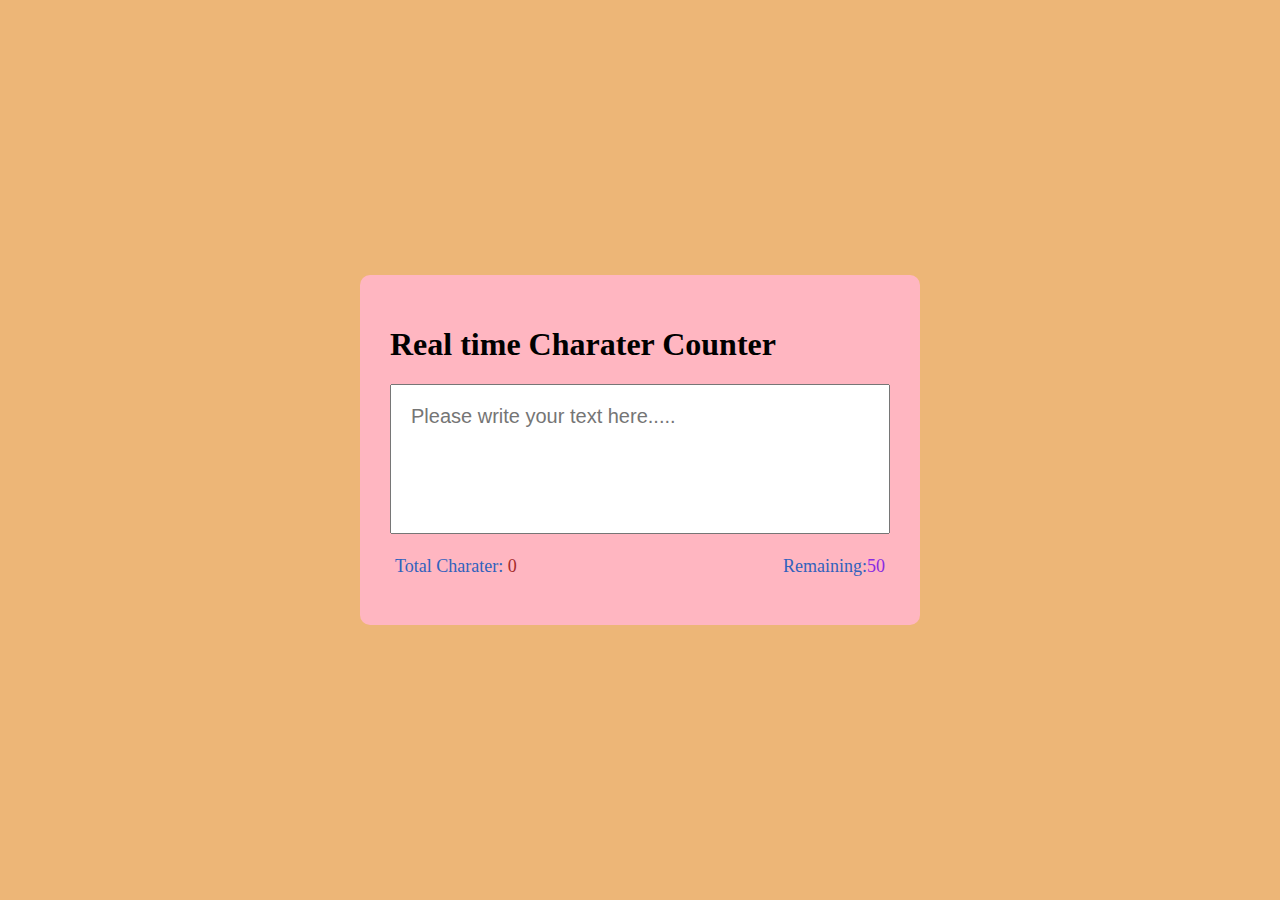
<file: index.html>
<!DOCTYPE html>
<html lang="en">
<head>
    <title>Text Counter</title>
    <link rel="stylesheet" href="style.css">
</head>
<body>
<div class="container">

        <h1 class="title">Real time Charater Counter</h1>
        <textarea class="text-area" id="text-area" maxLength="50" placeholder="Please write your text here....." ></textarea>
    
    <div class="counter-container">

        <p>Total Charater: <span class="total-letter">0</span>
        </p>
        <p>Remaining:<span class="remain-letter">50</span>
        </p>

    </div>
</div>

<script src="script.js"></script>

</body>
</html>
</file>
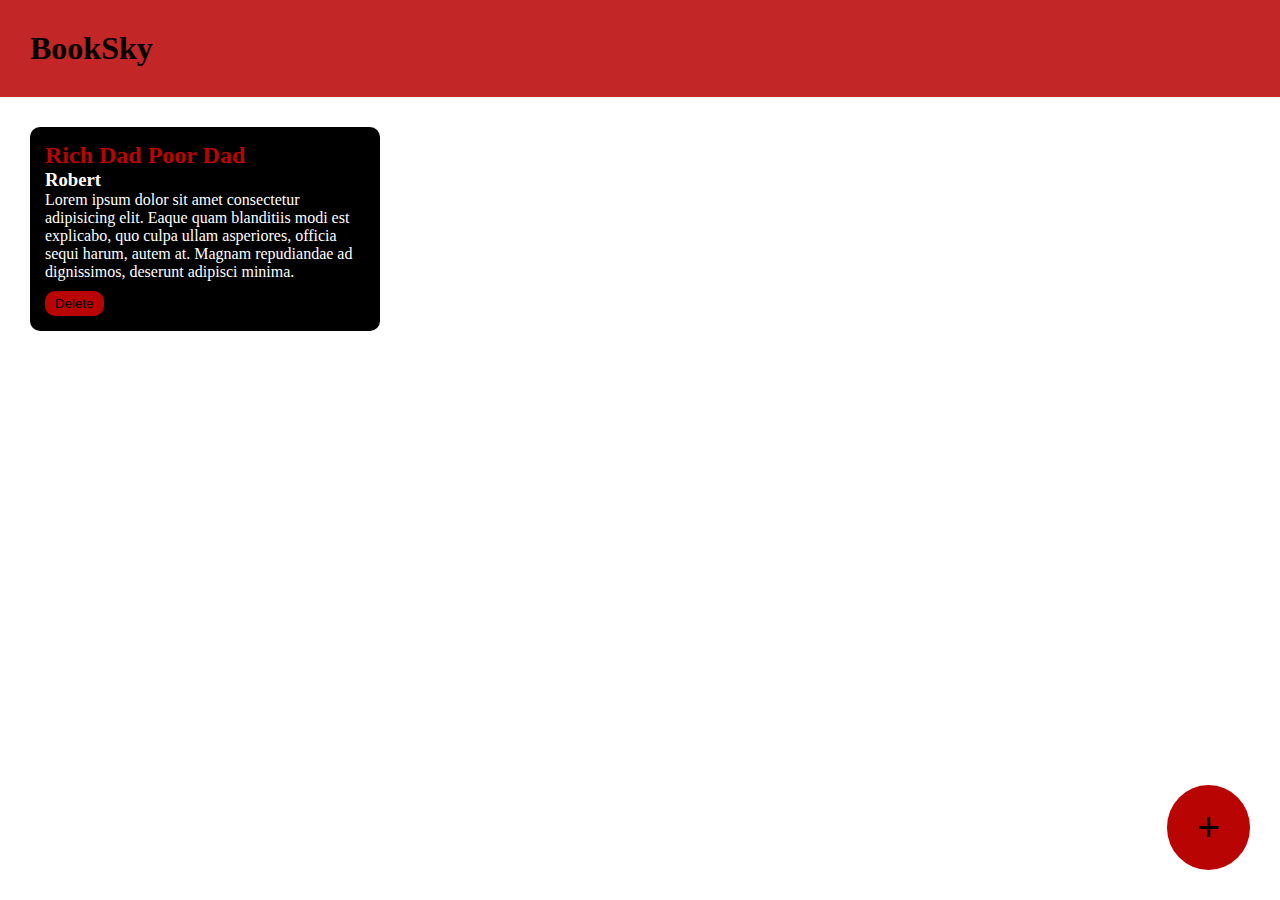
<file: Booksky Project/index.html>
<!DOCTYPE html>
<html lang="en">
<head>
    <title>Document</title>
    <link rel="stylesheet" href="style.css">
    <link rel="preconnect" href="https://fonts.googleapis.com">
    <link rel="preconnect" href="https://fonts.gstatic.com" crossorigin>
    <link href="https://fonts.googleapis.com/css2?family=M+PLUS+Rounded+1c&family=Open+Sans:ital,wght@0,300..800;1,300..800&display=swap" rel="stylesheet">
</head>
<body>
  
<div class="navbar">
    <h1>BookSky</h1>
</div>
  <div class="container">
    <div class="book-container">
        <h2>Rich Dad Poor Dad</h2>
        <h3>Robert</h3>
        <p>Lorem ipsum dolor sit amet consectetur adipisicing elit. Eaque quam blanditiis modi est explicabo, quo culpa ullam asperiores, officia sequi harum, autem at. Magnam repudiandae ad dignissimos, deserunt adipisci minima.</p>
        <button onclick="deletebutton(event)">Delete</button>
    </div>
  </div>
  <div class="popupoverlay"></div>
    <div class="popup-box">
        <h2>Add Box</h2>
        <form >
            <input type="text" placeholder="Book Title" id="book-title-input">
            <input type="text" placeholder="Author Name" id="book-author-input">
            <textarea placeholder="short description" id="book-description-input" ></textarea>
            <button id="add-book">ADD</button>
            <button id="cancel-popup">CANCEL</button>
        </form>
    </div>
  
  <button class="add-button" id="add-popup-button">+</button>
<script src="script.js"></script>
 
</body>
</html>
</file>
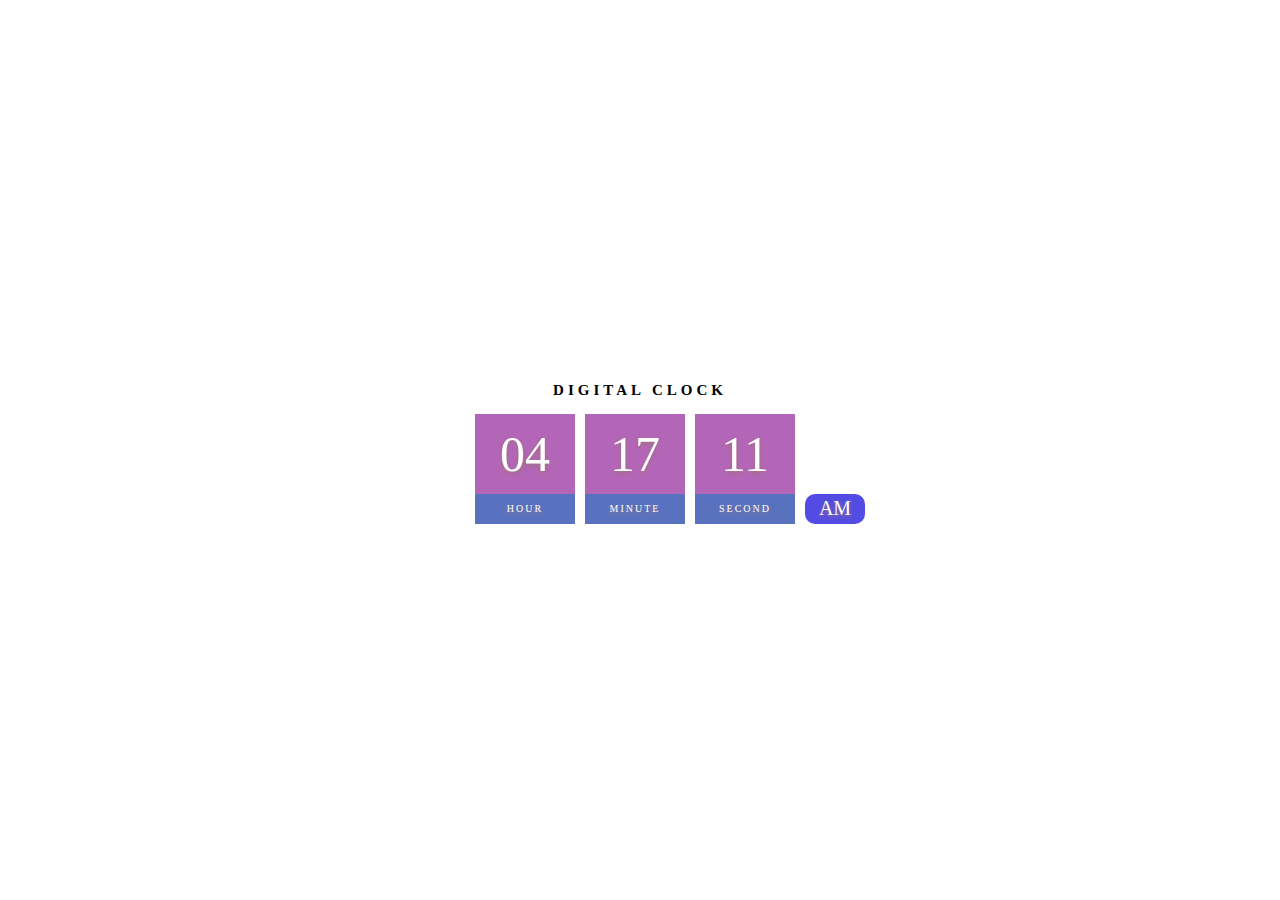
<file: Digital clock/index.html>
<!DOCTYPE html>
<html lang="en">
<head>
    <title>Clock</title>
    <link rel="stylesheet" href="style.css">
</head>
<body>
    <h1>Digital Clock</h1>
        <div class="clock">
            <div>
                <span id="hour">00</span>
                <span class="text">Hour</span>
            </div>
            <div>
                <span id="minute">00</span>
                <span class="text">Minute</span>
            </div>
            <div>
                <span id="second">00</span>
                <span class="text">Second</span>
            </div>
            <div>
                <span id="ampm">AM</span>
            </div>
        </div>


<script src="script.js"></script>

</body>
</html>
</file>
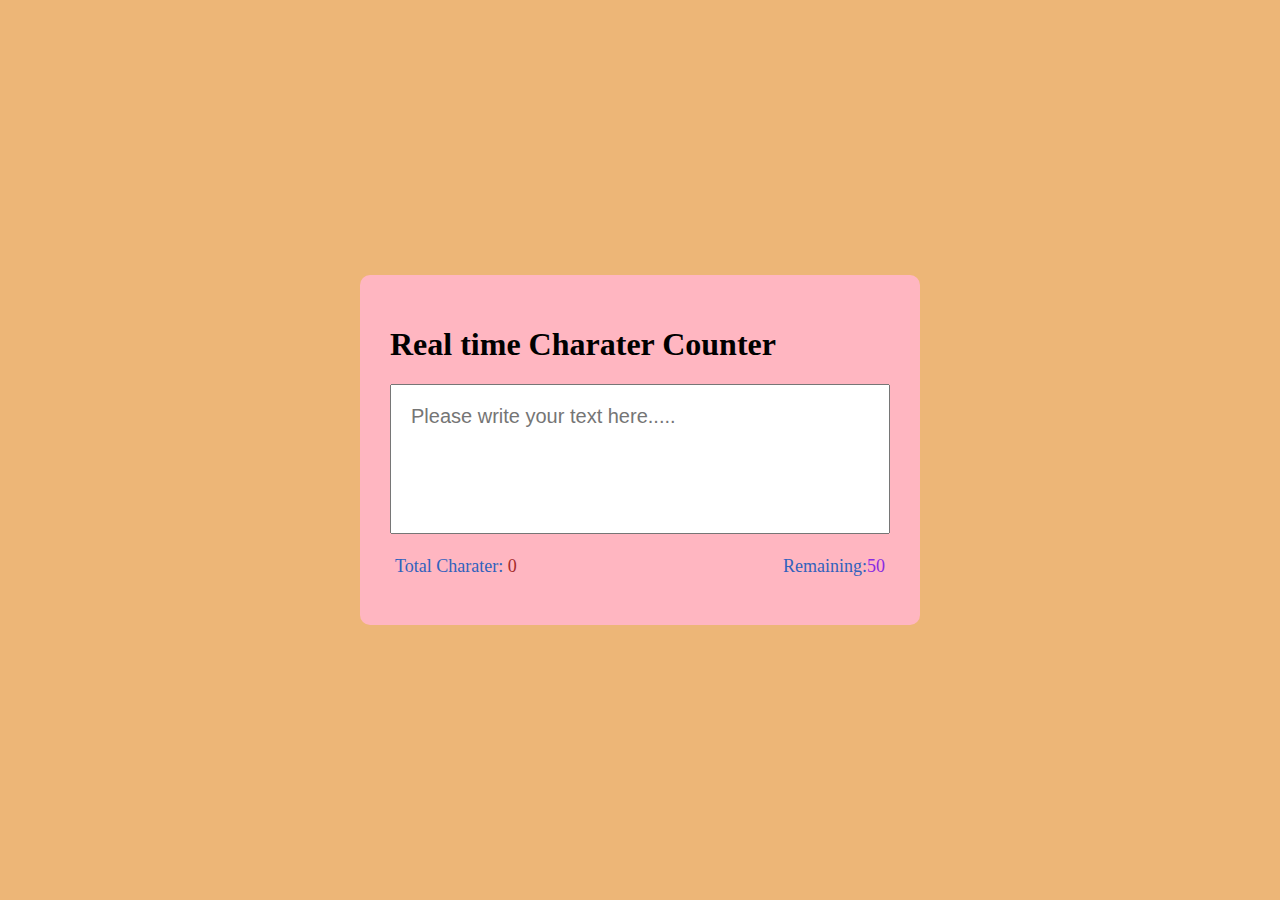
<file: Text Counter /index.html>
<!DOCTYPE html>
<html lang="en">
<head>
    <title>Text Counter</title>
    <link rel="stylesheet" href="style.css">
</head>
<body>
<div class="container">

        <h1 class="title">Real time Charater Counter</h1>
        <textarea class="text-area" id="text-area" maxLength="50" placeholder="Please write your text here....." ></textarea>
    
    <div class="counter-container">

        <p>Total Charater: <span class="total-letter">0</span>
        </p>
        <p>Remaining:<span class="remain-letter">50</span>
        </p>

    </div>
</div>

<script src="script.js"></script>

</body>
</html>
</file>
<file: style.css>
body 
{
    margin: 0;
    display: flex;
    justify-content: center;
    height: 100vh;
    align-items: center;
    background-color: rgb(237, 182, 119);
    font-family: cursive;
}
.container
{
    background-color: lightpink;
    width: 500px;
    padding: 30px;
    border-radius: 10px;
    margin: 10px;
}
.text-area
{
    width: 100%;
    height: 150px;
    font-family: sans-serif;
    font-size: 20px;
    padding: 20px;
    box-sizing: border-box;
    border: soild 2px black;
    resize: none;
}
.counter-container
{
    display: flex;
    justify-content:space-between;
    padding: 0px 5px;
    font-size: 18px;
    color: rgb(49, 98, 189);
}
.total-letter
{
    color: brown;
} 
.remain-letter
{
    color: blueviolet;
}
</file>
<file: Booksky Project/style.css>
.open-sans-uniquifier
 {
    font-family: "Open Sans", serif;
    font-optical-sizing: auto;
    font-weight: weight;
    font-style: normal;
    font-variation-settings:
      "wdth" 100;
  }

  *{
    margin: 0px;
    padding: 0px;
  }

.navbar
{
    background-color: rgba(185, 4, 4, 0.861);
    padding: 30px
}
.book-container
{
    background-color: black;
    color: rgb(255, 255, 255);
    margin: 20px;
    width: 25%;
    padding: 15px;
    border-radius: 10px;
    margin: 30px;
    display: inline-block;
    vertical-align: top;
}
.book-container h2
{
    color: rgb(185, 4, 4);
}
.book-container button
{
    background-color:rgb(185, 4, 4) ;
    color: black;
    border-radius: 10px;
    padding-top: 5px;
    padding-bottom: 5px;
    padding-left: 10px;
    padding-right: 10px;
    border: none;
    margin-top: 10px;
}

.add-button
{
    background-color: rgb(185, 4, 4) ;
    color: black;
    border-radius: 100%;
    padding-top: 20px;
    padding-bottom: 20px;
    padding-left: 30px;
    padding-right: 30px;
    font-size: 40px;
    border: none;
    position: fixed;
    bottom: 30px;
    right: 30px;
}
.popupoverlay
{
    background-color: black;
    opacity: 0.8;
    position: absolute;
    width: 100%;
    height: 100%;
    top: 0;
    left: 0;
    z-index: 1;
    display: none;
}

.popup-box
{
    background-color: rgb(185, 4, 4) ;
    width: 40%;
    padding: 40px;
    border-radius: 10px;
    position: absolute;
    top: 20%;
    left: 30%;
    z-index: 2;
    display: none;
}
.popup-box input
{
    background-color: transparent;
    border: none;
    width: 100%;
    margin: 5px;
    padding: 5px;
    font-size: 20px;
    border-bottom: solid 2px;

}

.popup-box textarea
{
    background-color: transparent;
    
    width: 100%;
    margin: 5px;
    padding: 5px;
    font-size: 20px;
    border-bottom: solid 2px;
}

.popup-box input::placeholder
{
    color:black;
}

.popup-box textarea::placeholder
{
    color:black;
}

.popup-box button {
    background-color: black;
    padding-left: 20px;
    padding-right: 20px;
    border: none;
    padding-top: 10px;
    padding-bottom: 10px;
    color: white;
}
.popup-box input :focus
{
    outline: none;
}
.popup-box textarea :focus
{
    outline: none;
}
</file>
<file: Digital clock/style.css>
body
{
    margin: 0px;
    display: flex;
    flex-direction : column;
    align-items: center;
    background-size:cover;
    height: 100vh;
    justify-content: center;
    background: url("https://images.unsplash.com/photo-1547594022-1e40e87849e3?q=80&w=1625&auto=format&fit=crop&ixlib=rb-4.0.3&ixid=M3wxMjA3fDB8MHxwaG90by1wYWdlfHx8fGVufDB8fHx8fA%3D%3D")
}

h1
{
    text-transform:uppercase;
    letter-spacing: 4px;
    font-size: 15px;
    text-align: center;
}
.clock
{
    display: flex;
   
}
.clock div
{
    margin: 5px;
    position: relative;
    
}
.clock span
{
    width: 100px;
    height: 80px;
    display: flex;
    background-color: rgb(161, 64, 166);
    opacity: .8;
    color: white;
    justify-content: center;
    align-items: center;
    font-size: 50px;
    text-shadow: 0px 2px 4px rgb(132, 84, 84);
    
}
.clock .text{
    height: 30px;
    font-size: 10px;
    text-transform: uppercase;
    letter-spacing: 2px;
    background-color: hsl(225, 58%, 44%); 
    opacity: .8; 
}
.clock #ampm
{
    bottom: 0;
    position: absolute;
    width: 60px;
    height: 30px;
    font-size: 20px ;
    background-color: rgb(39, 32, 222);
    border-radius: 10px;
}
</file>
<file: Text Counter /style.css>
body 
{
    margin: 0;
    display: flex;
    justify-content: center;
    height: 100vh;
    align-items: center;
    background-color: rgb(237, 182, 119);
    font-family: cursive;
}
.container
{
    background-color: lightpink;
    width: 500px;
    padding: 30px;
    border-radius: 10px;
    margin: 10px;
}
.text-area
{
    width: 100%;
    height: 150px;
    font-family: sans-serif;
    font-size: 20px;
    padding: 20px;
    box-sizing: border-box;
    border: soild 2px black;
    resize: none;
}
.counter-container
{
    display: flex;
    justify-content:space-between;
    padding: 0px 5px;
    font-size: 18px;
    color: rgb(49, 98, 189);
}
.total-letter
{
    color: brown;
} 
.remain-letter
{
    color: blueviolet;
}
</file>
